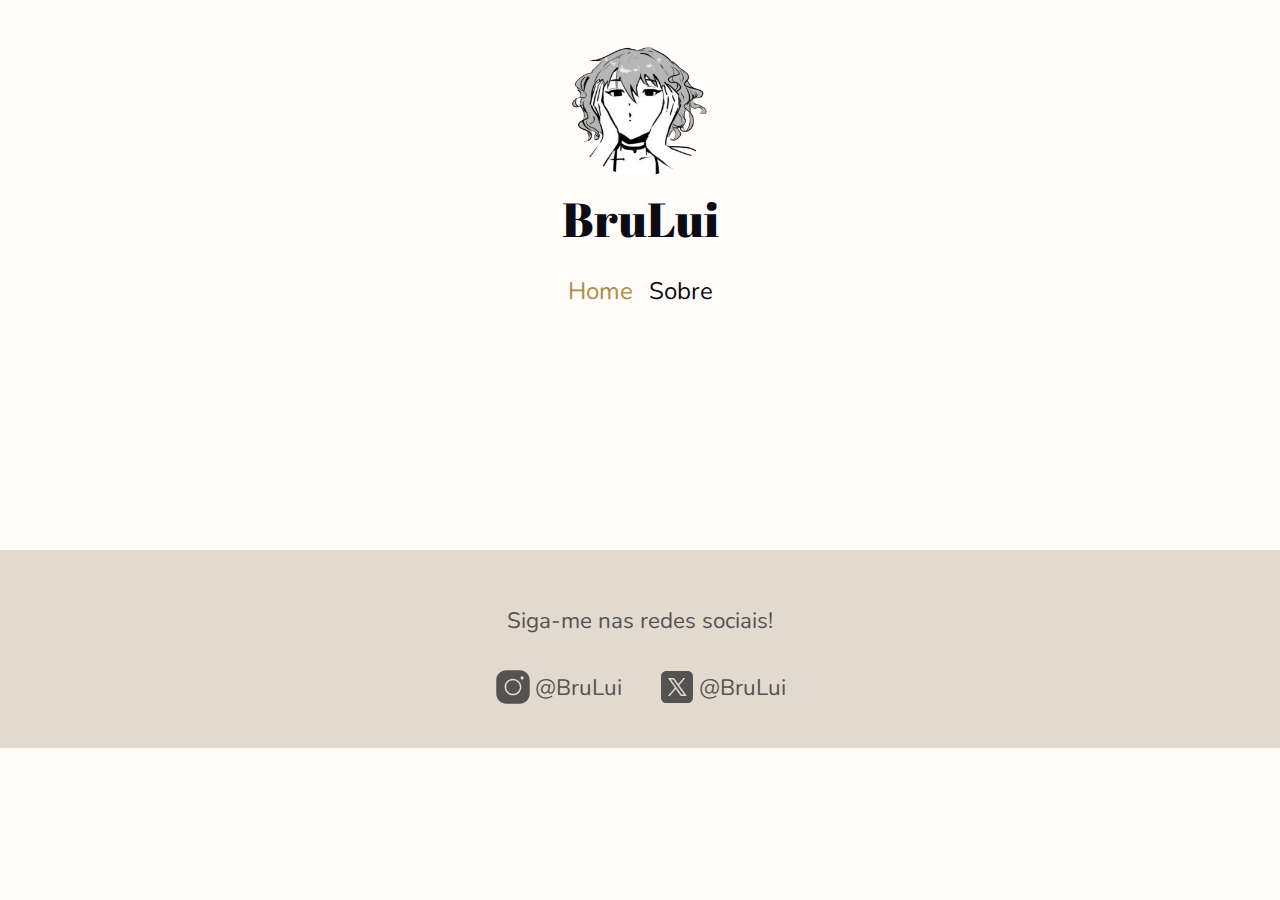
<file: index.html>
<!DOCTYPE html>
<html lang="pt-br">
<head>
    <meta charset="UTF-8">
    <meta http-equiv="X-UA-Compatible" content="IE=edge">
    <meta name="viewport" content="width=device-width, initial-scale=1.0">
    <link rel="stylesheet" href="./css/home.css">
    <link rel="icon" href="./icon/icon.ico">

    <link rel="preconnect" href="https://fonts.googleapis.com">
    <link rel="preconnect" href="https://fonts.gstatic.com" crossorigin>
    <link href="https://fonts.googleapis.com/css2?family=Abril+Fatface&family=Nunito:wght@500&display=swap" rel="stylesheet">

    <title>BruLui - Portfolio</title>
</head>
<body>
    <header>
        <div class="icon">
            <img src="./icon/icon.png" width="150" height="150">
        </div>
        <h1>BruLui</h1>
        <nav>
            <a href="index.html" class="home">Home</a>
            <a href="sobre.html" class="sobre">Sobre</a>
        </nav>
    </header>

    <main>
        <div class="container">
            <div class="snapwidget-container">
                <!-- SnapWidget -->
<script src="https://snapwidget.com/js/snapwidget.js"></script>
<iframe src="https://snapwidget.com/embed/1093232" class="snapwidget-widget" allowtransparency="true" frameborder="0" scrolling="no" style="border:none; overflow:hidden;  width:100%; " title="Posts from Instagram"></iframe>
                </iframe>
            </div>
    </main>

    <footer>
        <p>Siga-me nas redes sociais!</p>
        <div class="links">
            <div class="btn">
                <img src="./icon/icon_insta.svg">
                <a href="https://www.instagram.com/bru__lui/" target="_blank">@BruLui</a>
            </div>
            <div class="btn">
                <img src="./icon/icon_x.svg">
                <a href="https://twitter.com/Bru__Lui" target="_blank">@BruLui</a>
            </div>

        </div>
    </footer>
</body>
</html>
</file>
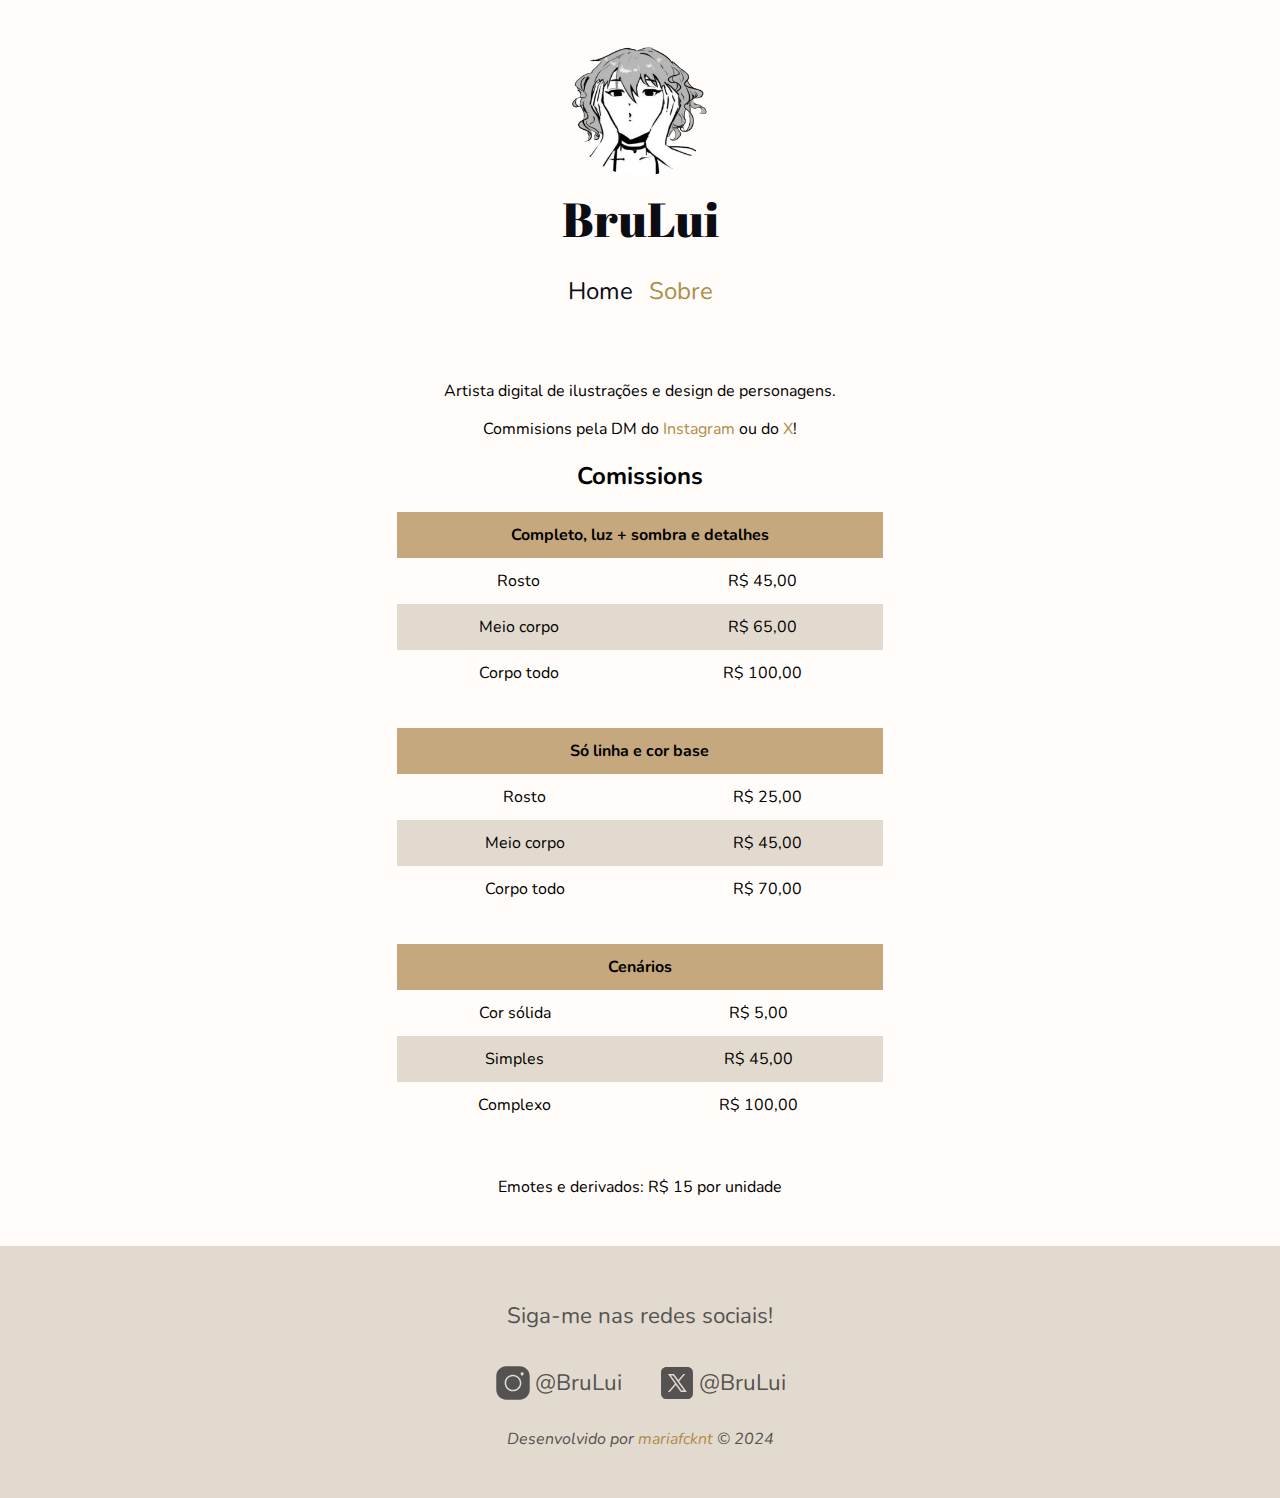
<file: sobre.html>
<!DOCTYPE html>
<html lang="pt-br">
<head>
    <meta charset="UTF-8">
    <meta http-equiv="X-UA-Compatible" content="IE=edge">
    <meta name="viewport" content="width=device-width, initial-scale=1.0">
    <link rel="stylesheet" href="./css/sobre.css">
    <link rel="icon" href="./icon/icon.ico">

    <link rel="preconnect" href="https://fonts.googleapis.com">
    <link rel="preconnect" href="https://fonts.gstatic.com" crossorigin>
    <link href="https://fonts.googleapis.com/css2?family=Abril+Fatface&family=Nunito:wght@500&display=swap" rel="stylesheet">
    
    <title>BruLui - Portfolio</title>
</head>
<body>
    <header>
        <div class="icon">
            <img src="./icon/icon.png" width="150" height="150">
        </div>
        <h1>BruLui</h1>
        <nav>
            <a href="index.html" class="home">Home</a>
            <a href="sobre.html" class="sobre">Sobre</a>
        </nav>
    </header>

    <main>
        <p>Artista digital de ilustrações e design de personagens.
        </p>
        <p>Commisions pela DM do <a href="https://www.instagram.com/bru__lui/">Instagram</a> ou do <a href="https://twitter.com/Bru__Lui">X</a>!</p>
        <h2>Comissions</h2>
            <div class = "comissions">
                <table class = "table">
                    <thead>
                        <th colspan="2">Completo, luz + sombra e detalhes</th>
                    </thead>
                    <tbody>
                        <tr>
                            <td>Rosto</td>
                            <td>R$ 45,00</td>
                        </tr>
                        <tr>
                            <td>Meio corpo</td>
                            <td>R$ 65,00</td>
                        </tr>
                        <tr>
                            <td>Corpo todo</td>
                            <td>R$ 100,00</td>
                        </tr>
                    </tbody>
                </table>

                <table class = "table">
                    <thead>
                        <th colspan="2">Só linha e cor base</th>
                    </thead>
                    <tbody>
                        <tr>
                            <td>Rosto</td>
                            <td>R$ 25,00</td>
                        </tr>
                        <tr>
                            <td>Meio corpo</td>
                            <td>R$ 45,00</td>
                        </tr>
                        <tr>
                            <td>Corpo todo</td>
                            <td>R$ 70,00</td>
                        </tr>
                    </tbody>
                </table>

                <table class = "table">
                    <thead>
                        <th colspan="2">Cenários</th>
                    </thead>
                    <tbody>
                        <tr>
                            <td>Cor sólida</td>
                            <td>R$ 5,00</td>
                        </tr>
                        <tr>
                            <td>Simples</td>
                            <td>R$ 45,00</td>
                        </tr>
                        <tr>
                            <td>Complexo</td>
                            <td>R$ 100,00</td>
                        </tr>
                    </tbody>
                </table>
                <p>Emotes e derivados: R$ 15 por unidade</p>
        </div>
        
    </main>
    
    <footer>
        <p>Siga-me nas redes sociais!</p>
        <div class="links">
            <div class="btn">
                <img src="./icon/icon_insta.svg">
                <a href="https://www.instagram.com/bru__lui/" target="_blank">@BruLui</a>
            </div>
            <div class="btn">
                <img src="./icon/icon_x.svg">
                <a href="https://twitter.com/Bru__Lui" target="_blank">@BruLui</a>
            </div>
        
        </div>
        <span><p><i>Desenvolvido por <a href="https://mariafcknt.github.io/portfolio/" target="_blank">mariafcknt</a> &copy; 2024</i></p></span>
    </footer>
</body>
</html>
</file>
<file: css/home.css>
body {
    margin: 0;
    padding: 0;
    min-height: 100vh;
    max-width: 100vw;
    background: #FFFCF9;
    box-sizing: border-box;
    display: flex;
    flex-direction: column;
    overflow-y: auto;
}

/*HEADER*/

header {
    display: flex;
    flex-direction: column;
    align-items: center;
    padding: 2%;
}

.icon {
    border-radius: 50%;
    overflow: hidden;
}

.icon > img {
    height: auto;
    display: block;
}

header > h1 {
    font-family: 'Abril Fatface', cursive;
    font-weight: 400;
    font-size: 3rem;
    margin: 10px;
    color: #0C0C15;
    margin-bottom: 1.5rem;
}

a {
    text-decoration: none;
}

nav {
    font-family: "Nunito", sans-serif;
    font-size: 1.5rem;
}

nav > a {
    color: #0C0C15;
    padding: 5px;
}

nav > a:hover {
    text-decoration: underline;
    color: #AE8C49;
}

nav > .home {
    color: #AE8C49;
}

/*MAIN*/

main {
    display: flex;
    justify-content: center;
    align-items: center;
}

main > .container {
    display: flex;
    flex-direction: column;
    align-items: center;
    margin: 2rem;
    padding: 0;
    max-width: 1200px;
    width: 100%;
}

.snapwidget-container {
    width: 100%;
    overflow: hidden;
    /* Vamos tentar restringir a altura do container */
    /* height: auto; /* Já deve ser o padrão, mas explicitando */
}

.snapwidget-grid {
    display: grid;
    gap: 10px;
    grid-template-columns: repeat(auto-fit, minmax(150px, 1fr));
    width: 100%;
}

.snapwidget-grid > iframe {
    width: 100% !important;
    height: auto !important; /* Deixa a altura do iframe se ajustar ao conteúdo */
    border: none;
    display: block;
}

@media only screen and (max-width: 770px) {
    header > h1 {
        font-size: 3rem;
    }

    nav {
        font-size: 1.5rem;
    }

    main {
        padding: 2rem;
    }

    main > .container {
        margin: 0;
    }

    .snapwidget-grid {
        grid-template-columns: 1fr;
    }
}

/*FOOTER*/

footer {
    background-color: #E3DACF;
    font-family: "Nunito", sans-serif;
    text-align: center;
    margin: 0;
    bottom: 0;
    padding: 2rem 0;
    display: flex;
    flex-direction: column;
    align-items: center;
    color: #545352;
    font-size: 1.4rem;
}

footer > .links {
    list-style-type: none;
    display: flex;
    flex-direction: row;
}

.btn {
    display: flex;
    align-items: center;
    border-style: none;
    background-color: rgba(0, 0, 0, 0);
    font-family: "Nunito", sans-serif;
    font-size: 1.4rem;
    height: 100%;
    width: 9rem;
    margin: 5px;
    border-radius: 10px;
    border-style: none;
    cursor: pointer;
    justify-content: center;
    padding: 5px;
    transition: background-color 0.5s;
}

.btn > img {
    width: 2.4rem;
    margin-right: 3px;
}

.btn > a {
    text-decoration: none;
    color: #545352;
}

.btn:hover {
    background-color: #FFFCF9;
    color: #525452;
}
</file>
<file: css/sobre.css>
body {
    margin: 0;
    padding: 0;
    min-height: 100vh;
    max-width: 100vw;
    background: #FFFCF9;
    box-sizing: border-box;
    display: flex;
    flex-direction: column;
    font-family: "Nunito", sans-serif;
    font-size: 1rem;
}

/*HEADER*/

header {
    display: flex;
    flex-direction: column;
    align-items: center;
    padding: 2%;
}
.icon {
    border-radius: 50%;
    overflow: hidden;
}
.icon > img {
    height: auto;
    display: block;
   
}

header > h1 {
    font-family: 'Abril Fatface', cursive;
    font-weight: 400;
    font-size: 3rem;
    margin: 10px;
    color: #0C0C15;
    margin-bottom: 1.5rem;
}

a {
    text-decoration: none;
}

nav {
    font-size: 1.5rem;
}
nav > a {
    color: #0C0C15;
    padding: 5px;

}
nav > a:hover {
    text-decoration: underline; 
    color: #AE8C49;
}
nav > .sobre {
    color: #AE8C49;
}

/*MAIN*/

main {
    flex: 1 1 0;
    align-items: center;
    margin: 0 auto;
    margin: 2rem 2rem;
    text-align: center;
}

a {
    text-decoration: none;
    color: #AE8C49;
}

a:hover{
    text-decoration: underline;
}

.comissions {
    display: flex;
    flex-direction: column;
    align-items: center;
    margin: 0 auto;
}

.table {
    width: 40%;
    border-collapse: collapse;
    margin-bottom: 2rem;
    
}

.table td, .table th {
    padding: 12px 15px;

    text-align: center;
}

.table th {
    background-color: #C6A87F;

}

.table tbody tr:nth-child(even){
    background-color: #E3DACF;
}

@media only screen and (max-width: 770px) {
    header > h1 {
        font-size: 3rem;
    }
    nav {
        font-size: 1.5rem;
    }
    .table {
        width: 100%;
    }
}


/*FOOTER*/

footer {
    background-color: #E3DACF;
    text-align: center;
    margin: 0;
    bottom: 0;
    padding: 2rem 0;
    /*padding-bottom: 2rem;*/
    display: flex;
    flex-direction: column;
    align-items: center;
    text-align: center;
    color: #545352;
    font-size: 1.4rem;
}

footer > .links {
    list-style-type: none;
    display: flex;
    flex-direction: row;
}

.btn {
    display: flex;
    align-items: center;
    border-style: none;
    background-color: rgba(0, 0, 0, 0);
    font-size: 1.4rem;
    height: 100%;
    width: 9rem;
    margin: 5px;
    border-radius: 10px;
    border-style: none;
    cursor: pointer;
    justify-content: center;
    padding: 5px;
    transition: background-color 0.5s;
}

.btn > img {
    width: 2.4rem;
    margin-right: 3px;
}

.btn > a {
    text-decoration: none;
    color: #545352;
    
}

.btn:hover {
    background-color: #FFFCF9;
    color:#525452;

}

span {
    font-size: 1rem;
}
</file>
